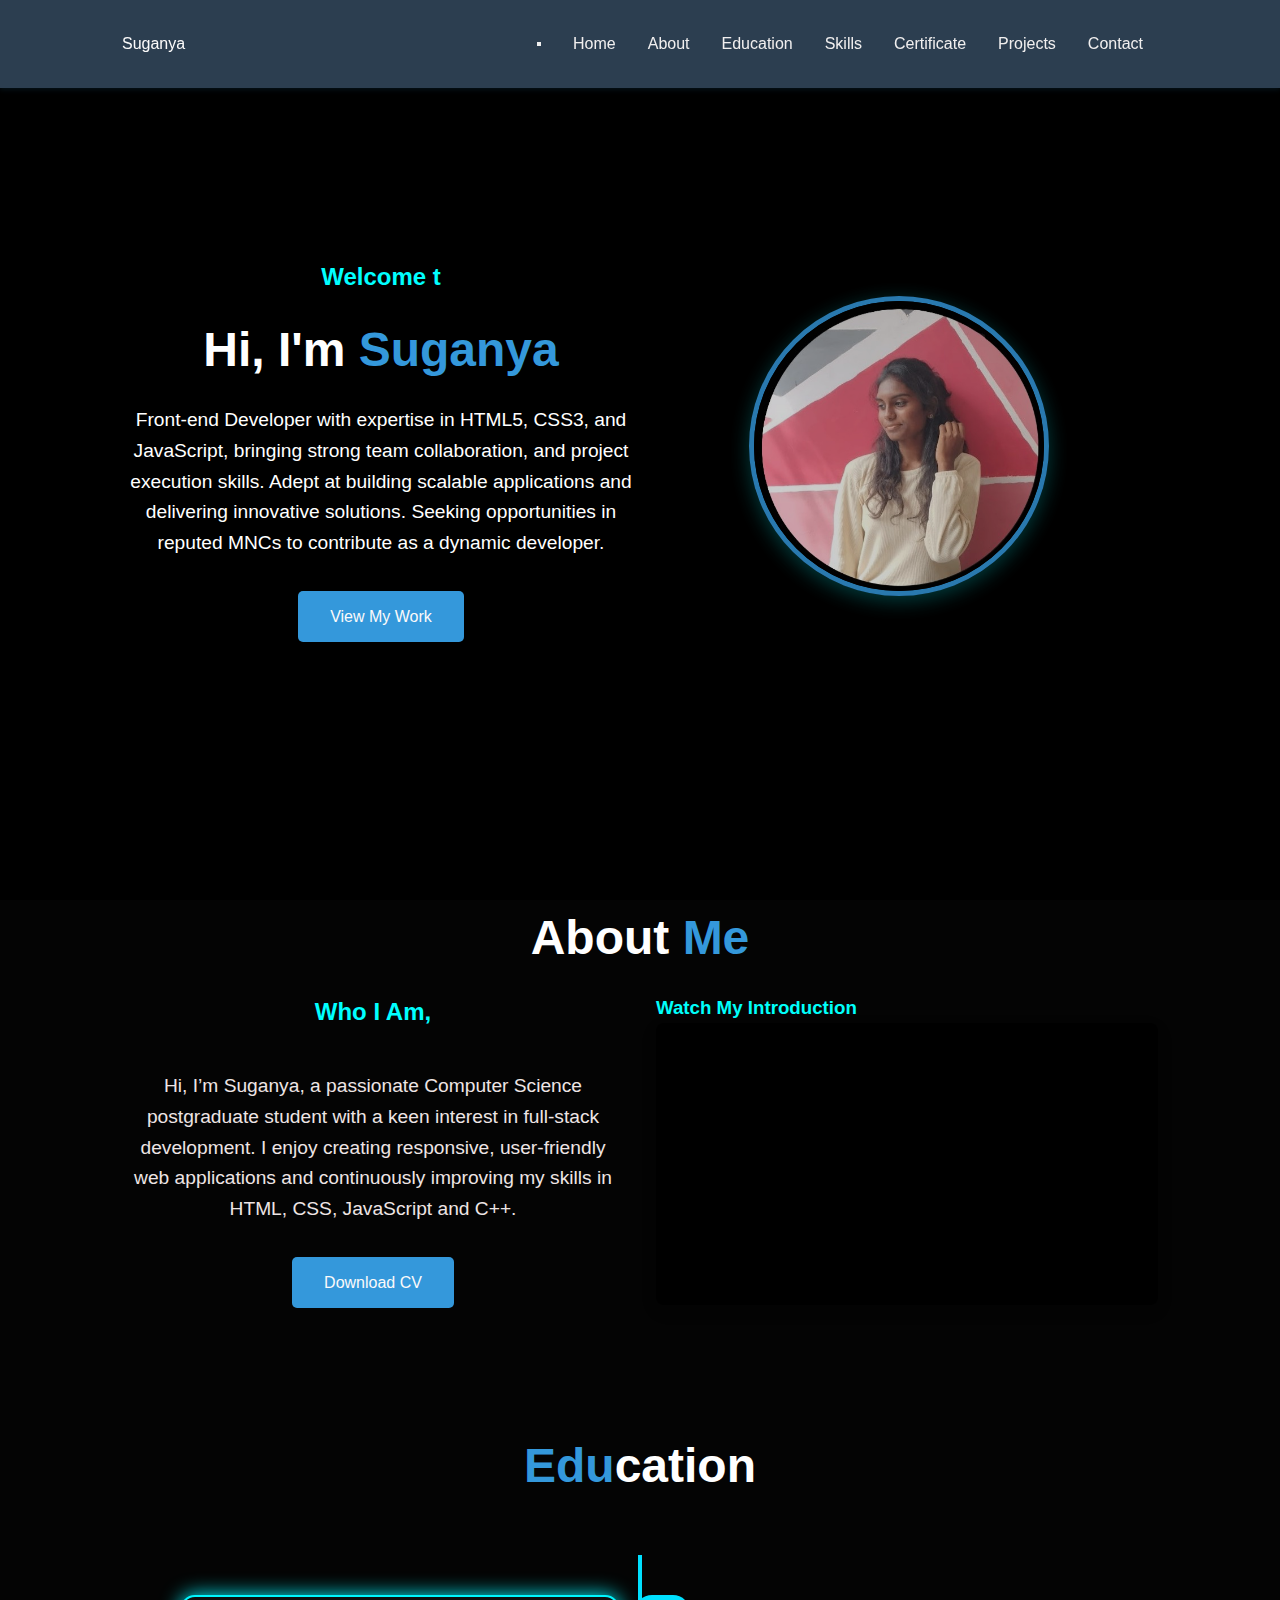
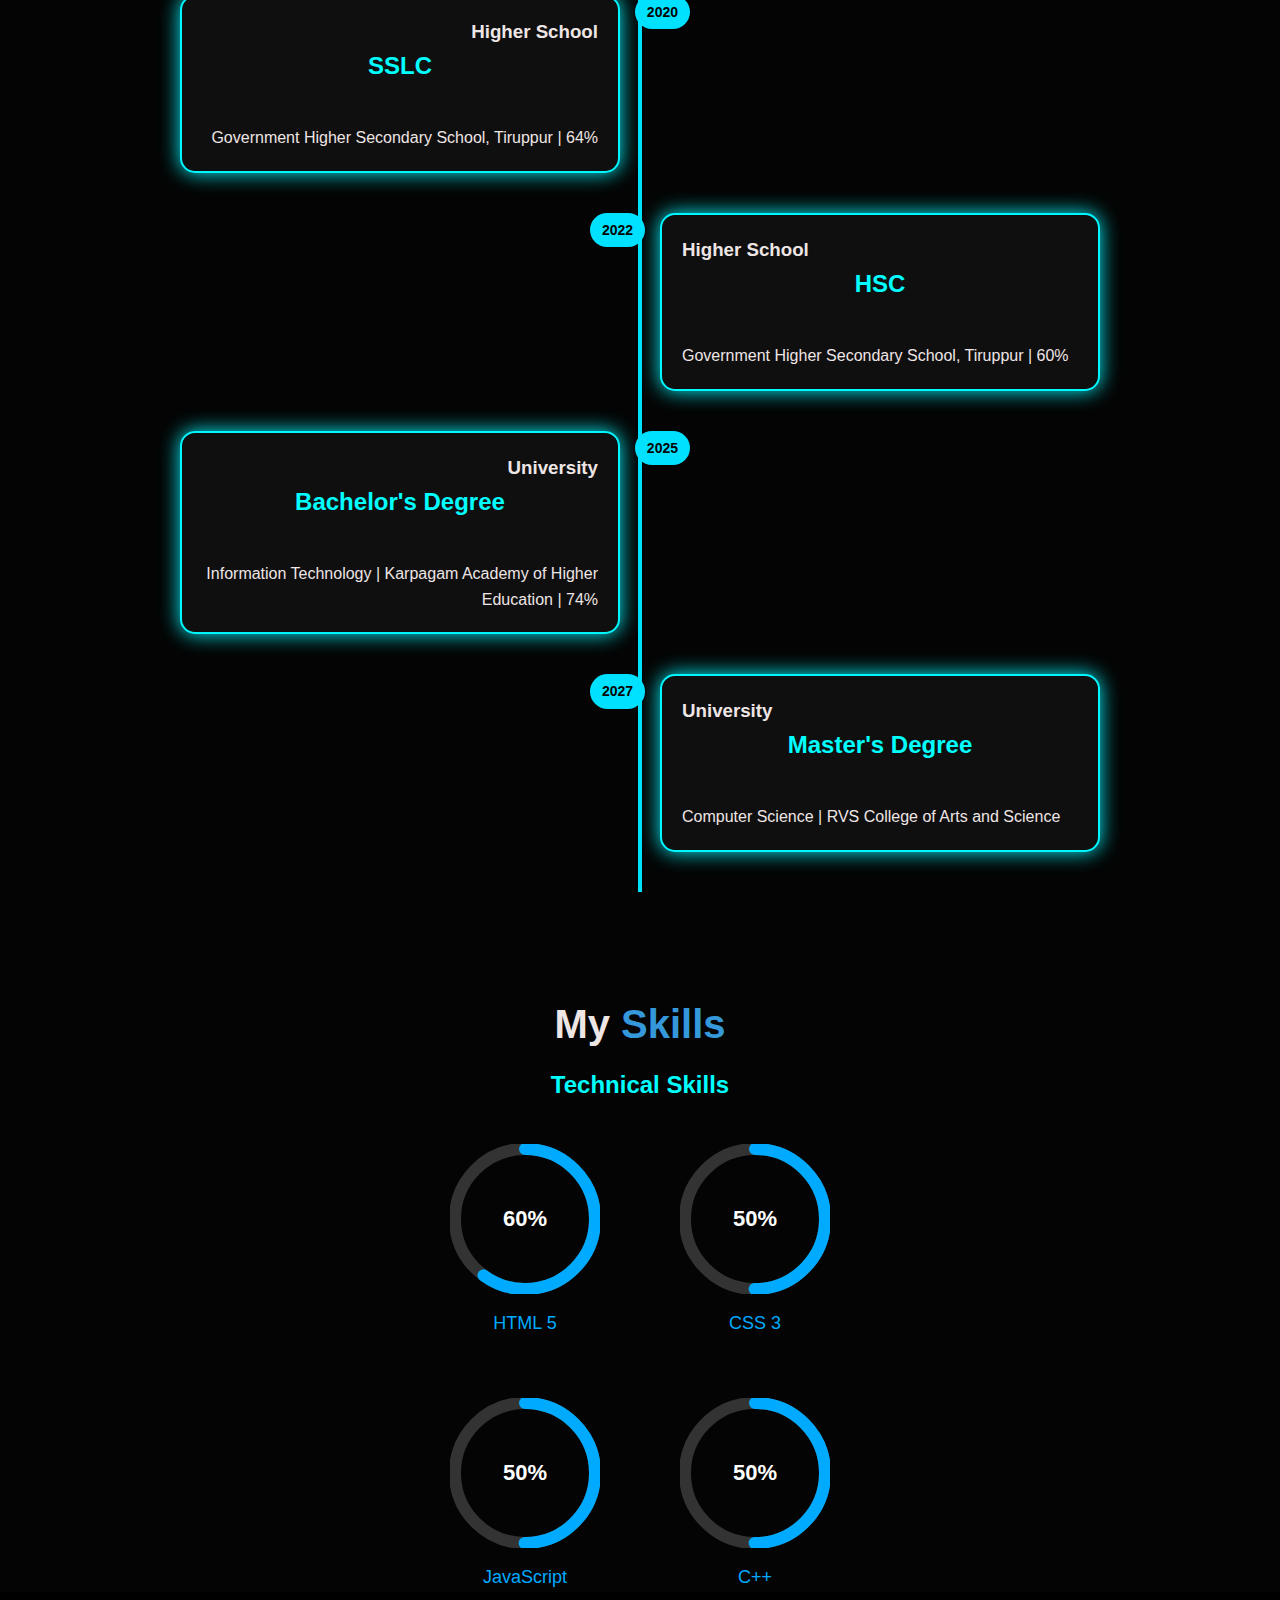
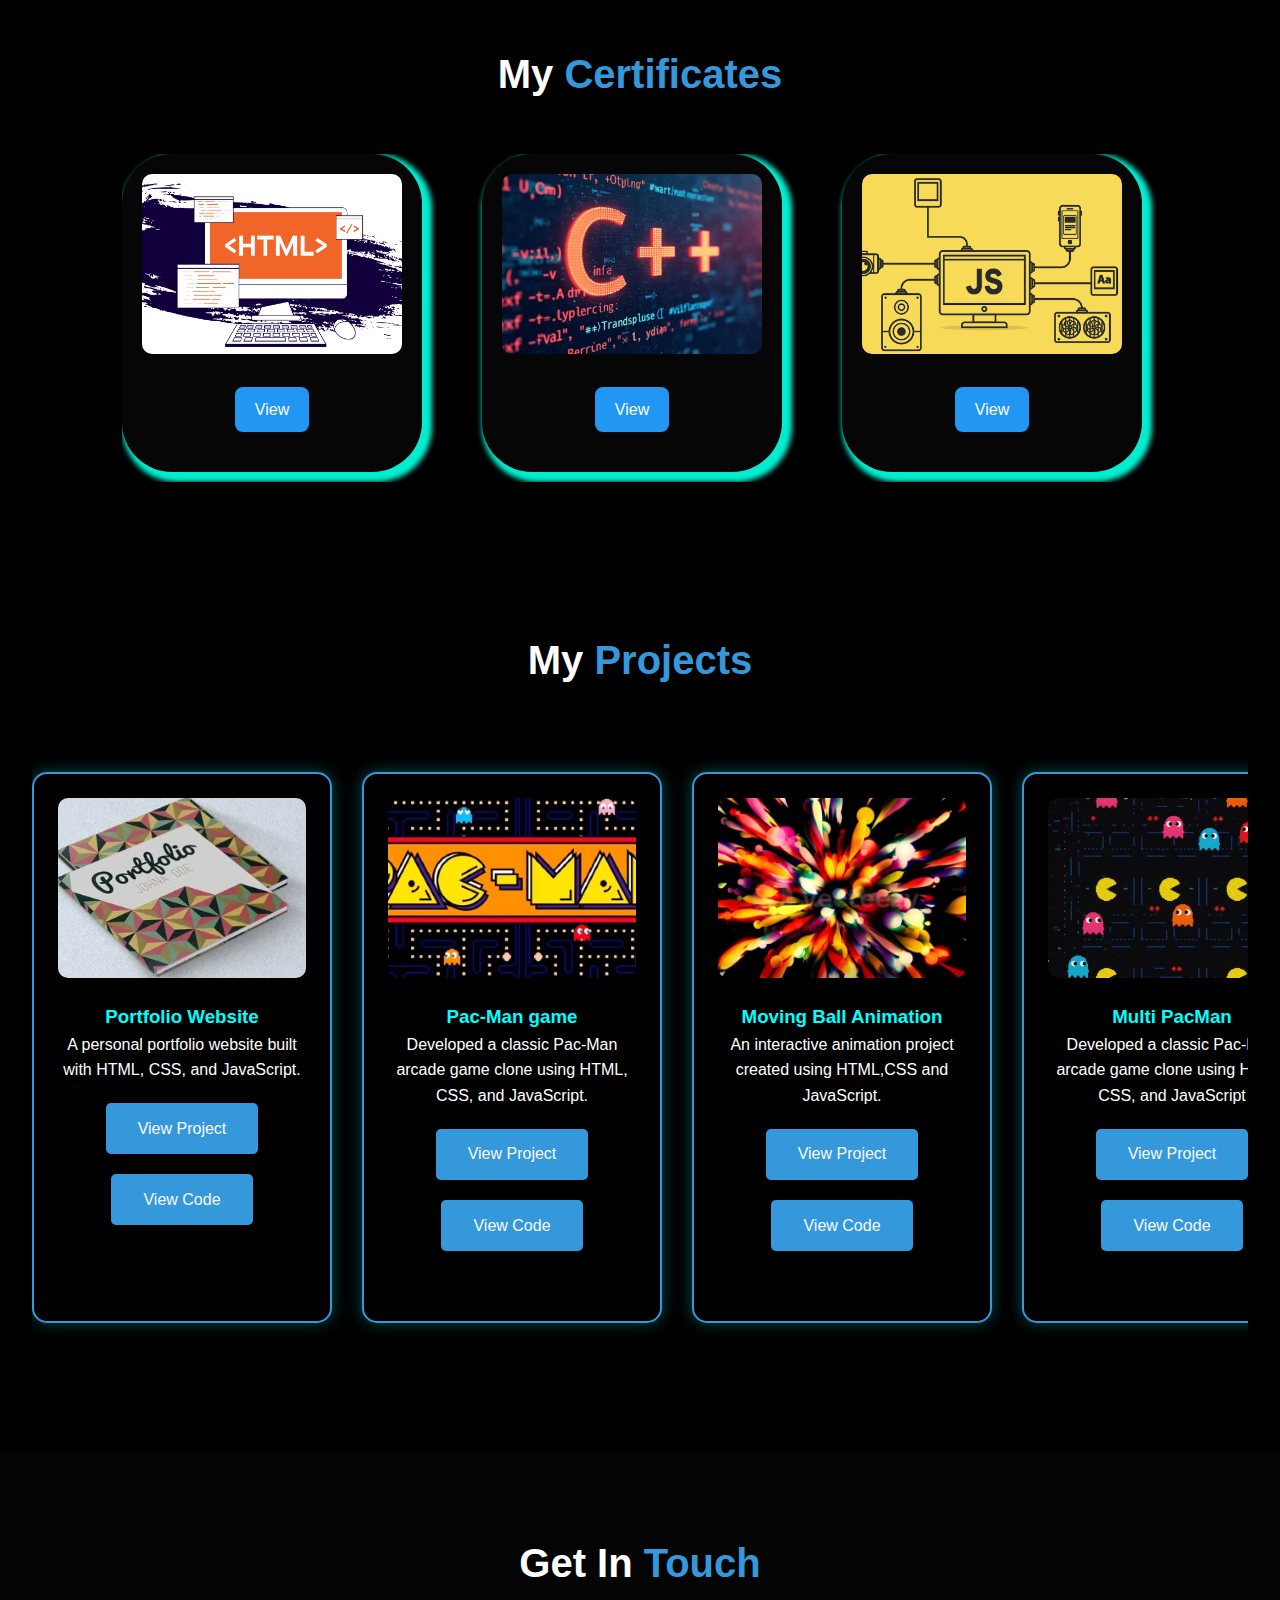
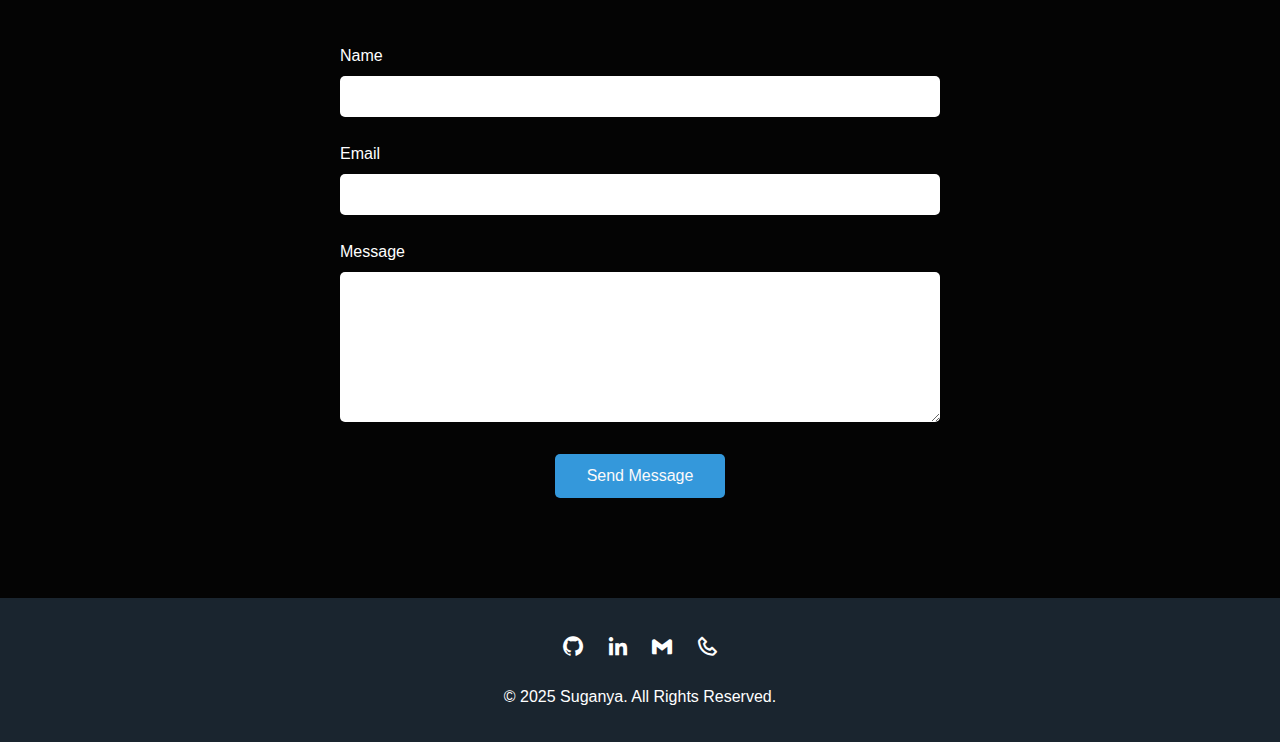
<file: index.html>
<!DOCTYPE html>
<html lang="en">
<head>
  <meta charset="UTF-8">
  <meta name="viewport" content="width=device-width, initial-scale=1.0">
  <title>My Portfolio</title>
  <link rel="stylesheet" href="./css/styles.css">
  
  <link href='https://unpkg.com/boxicons@2.1.4/css/boxicons.min.css' rel='stylesheet'>
</head>
<body>
  
   <header id="header">
    <div class="container">
      <div class="name">Suganya</div>      
      <nav>
        <button class="navbar-btn">
          <span></span>
          <span></span>
          <span></span>
        </button>
        <div class="navbar-item">
      <ul>
          <li><a href="#Home">Home</a></li>
          <li><a href="#About">About</a></li>
          <li><a href="#Education">Education</a></li> 
          <li><a href="#Skills">Skills</a></li>
          <li><a href="#Certificate">Certificate</a></li>
          <li><a href="#Projects">Projects</a></li>
          <li><a href="#contact">Contact</a></li>
        </ul>
      </nav>
    </div>
  </header>
  <script>
    const navbarBtn = document.querySelector('.navbar-btn');
    const navbarItem = document.querySelector('.navbar-item');

    navbarBtn.addEventListener('click', () => {
      navbarItem.classList.toggle('active');
    });

    document.querySelectorAll('.navbar-item a').forEach(link => {
      link.addEventListener('click', () => {
        navbarItem.classList.remove('active');
      });
    });
  </script>
  
 <section id="Home"> 
  <div class="container hero-container">
    <div class="hero-text">

      <h1 id="typing"></h1>

<script>
  const text = "Welcome to My Portfolio Website!";
  let i = 0;

  function typingEffect() {
    if (i < text.length) {
      document.getElementById("typing").innerHTML += text.charAt(i);
      i++;
      setTimeout(typingEffect, 100);
    }
  }
  typingEffect();
</script>

<style>
#typing {
  font-size: 24px;
  color: cyan;
  text-align: center;
  margin-top: 20px;
}
</style>

      <h1>Hi, I'm <span class="text-primary">Suganya</span></h1>
      <p>
        Front-end Developer with expertise in HTML5, CSS3, and JavaScript, bringing strong 
        team collaboration, and project execution skills. Adept at building scalable applications 
        and delivering innovative solutions. Seeking opportunities in reputed MNCs to contribute 
        as a dynamic developer.
      </p>
      <a href="#Projects" class="btn">View My Work</a>
    </div>
    

    <div class="hero-img">
      <img src="./images/image.jpg" alt="Suganya">
    </div>
  </div>
</section>

  <section id="About">
  <div class="container">
    <div class="hero-text">
      <h1 class="section-title">About <span class="text-primary">Me</span></h1>
      <div class="About-content">
        <div class="about-left">
          <h2><strong>Who I Am,</strong></h2>
          <p>
            Hi, I’m Suganya, a passionate Computer Science postgraduate student with a keen interest in full-stack development. I enjoy creating responsive, user-friendly web applications and continuously improving my skills in HTML, CSS, JavaScript and C++.
          </p>
          <a href="#" class="btn">Download CV</a>
        </div>

        
        <div class="about-right">
          <h3>Watch My Introduction</h3>
          <div class="video-container">
            <iframe src="https://www.youtube.com/embed/VIDEO_ID"
                    title="YouTube video player"
                    frameborder="0"
                    allow="accelerometer; autoplay; clipboard-write; encrypted-media; gyroscope; picture-in-picture"
                    allowfullscreen>
            </iframe>
          </div>
        </div>

      </div>
    </div>
  </div>
</section>


  
  <section id="Education" class="timeline-section">
    <h1 class="title">Edu<span class="text-primary">cation</span></h1>
    <div class="timeline">
      <div class="timeline-item left">
        <div class="content">
          <h3>Higher School</h3>
          <h2>SSLC</h2>
          <p>Government Higher Secondary School, Tiruppur | 64%</p>
        </div>
        <span class="year">2020</span>
      </div>

      <div class="timeline-item right">
        <div class="content">
          <h3>Higher School</h3>
          <h2>HSC</h2>
          <p>Government Higher Secondary School, Tiruppur | 60%</p>
        </div>
        <span class="year">2022</span>
      </div>

      <div class="timeline-item left">
        <div class="content">
          <h3>University</h3>
          <h2>Bachelor's Degree</h2>
          <p>Information Technology | Karpagam Academy of Higher Education | 74%</p>
        </div>
        <span class="year">2025</span>
      </div>

      <div class="timeline-item right">
        <div class="content">
          <h3>University</h3>
          <h2>Master's Degree</h2>
          <p>Computer Science | RVS College of Arts and Science</p>
        </div>
        <span class="year">2027</span>
      </div>
    </div>
  </section>

  <section id="Skills">
    <h1>My <span class="text-primary">Skills</span></h1>
    <h2>Technical Skills</h2>

    <div class="skills-container">
      <div class="row">
        <div class="skill">
          <div class="circle-wrapper">
            <svg width="150" height="150">
              <circle class="bg" cx="75" cy="75" r="70"/>
              <circle class="progress" cx="75" cy="75" r="70" style="stroke-dashoffset: calc(440 - (440 * 60 / 100));"/>
            </svg>
            <div class="percentage">60%</div>
          </div>
          <div class="label">HTML 5</div>
        </div>

        <div class="skill">
          <div class="circle-wrapper">
            <svg width="150" height="150">
              <circle class="bg" cx="75" cy="75" r="70"/>
              <circle class="progress" cx="75" cy="75" r="70" style="stroke-dashoffset: calc(440 - (440 * 50 / 100));"/>
            </svg>
            <div class="percentage">50%</div>
          </div>
          <div class="label">CSS 3</div>
        </div>
      </div>

      <div class="row">
        <div class="skill">
          <div class="circle-wrapper">
            <svg width="150" height="150">
              <circle class="bg" cx="75" cy="75" r="70"/>
              <circle class="progress" cx="75" cy="75" r="70" style="stroke-dashoffset: calc(440 - (440 * 50 / 100));"/>
            </svg>
            <div class="percentage">50%</div>
          </div>
          <div class="label">JavaScript</div>
        </div>

        <div class="skill">
          <div class="circle-wrapper">
            <svg width="150" height="150">
              <circle class="bg" cx="75" cy="75" r="70"/>
              <circle class="progress" cx="75" cy="75" r="70" style="stroke-dashoffset: calc(440 - (440 * 50 / 100));"/>
            </svg>
            <div class="percentage">50%</div>
          </div>
          <div class="label">C++</div>
        </div>
      </div>
    </div>
  </section>
  
  <section id="Certificate">
  <div class="container">
    <h1 class="section-title">My <span class="text-primary">Certificates</span></h1>
    <div class="certificate-gallery">

      <div class="certificate-card">
        <img src="./images/html image.png" alt="Certificate 1">
        <h3></h3>
        <a href="./images/html.png" class="btn">View </a>
      </div>

      <div class="certificate-card">
        <img src="images/c image.png" alt="Certificate 2">
        <h3></h3>
          <a href="./images/c program.png" class="btn">View </a>
      </div>
     
      <div class="certificate-card">
        <img src="images/js img.png" alt="Certificate 2">
        <h3></h3>
          <a href="./images/js img.png" class="btn">View </a>
      </div>

      <div class="certificate-card">
        <img src="images/book img.png" alt="Certificate 3">
        <h3></h3>
          <a href="./images/Book expo.png" class="btn">View</a>
      </div>

    </div>
  </div>
</section>

  <section id="Projects">
  <h1 class="section-title">My <span class="text-primary">Projects</span></h1>

  <div class="projects-slider">
    <div class="project-card">
      <img src="./images/portfolio image.png" alt="Project 1">
      <h3>Portfolio Website</h3>
      <p>A personal portfolio website built with HTML, CSS, and JavaScript.</p>
      <div class="btn-group">
      <a href="index.html" class="btn">View Project</a>
      <a href="https://github.com/YourGitHubUsername/Portfolio" target="_blank" class="btn code-btn">View Code</a>
      </div>
    </div>

    <div class="project-card">
      <img src="./images/pacman image.png" alt="Project 2">
      <h3>Pac-Man game</h3>
      <p>Developed a classic Pac-Man arcade game clone using HTML, CSS, and JavaScript.</p>
      <div class="btn-group">
      <a href="https://suganya240.github.io/project3/" class="btn">View Project</a>
      <a href="https://github.com/RathnavelSubramaniam/coding-assignment-3-suganya240/blob/main/pacman.html" target="_blank" class="btn code-btn">View Code</a>
      </div>
    </div>

    <div class="project-card">
      <img src="./images/Ball image.png" alt="Project 3">
      <h3>Moving Ball Animation</h3>
      <p>An interactive animation project created using HTML,CSS and JavaScript.</p>
      <div class="btn-group">
      <a href="https://suganya240.github.io/project4/" class="btn">View Project</a>
      <a href="https://github.com/RathnavelSubramaniam/coding-assignment-2-suganya240/blob/main/balls.html" target="_blank" class="btn code-btn">View Code</a>
      </div>
    </div>

    <div class="project-card">
      <img src="images/multi-pac.png" alt="Project 4">
      <h3>Multi PacMan</h3>
      <p>Developed a classic Pac-Man arcade game clone using HTML, CSS, and JavaScript</p>
      <div class="btn-group">
      <a href="https://suganya240.github.io/project6/" class="btn">View Project</a>
      <a href="https://github.com/RathnavelSubramaniam/Coding_Assignment_6-suganya240/blob/main/Pacman.html" target="_blank" class="btn code-btn">View Code</a>
      </div>
    </div>
  
   
      <div class="project-card">
      <img src="images/to-do list image.png"Project 3">
      <h3>TO-DO List</h3>
      <p>JavaScript allows you to manipulate the DOM to add, remove, or update any element on a web page.</p>
      <div class="btn-group">
      <a href="https://suganya240.github.io/project1/" class="btn">View Project</a>
      <a href="https://github.com/RathnavelSubramaniam/coding-activity-6-suganya240/blob/main/Activity6.3.html" target="_blank" class="btn code-btn">View Code</a>
      </div>
    </div>

          <div class="project-card">
      <img src="images/Eye image.png"Project 3">
      <h3>Eye Movement</h3>
      <p>Developed a classic Eye Movement game using HTML, CSS and JavaScript</p>
      <div class="btn-group">
      <a href="https://suganya240.github.io/project5/" class="btn">View Project</a>
      <a href="https://github.com/RathnavelSubramaniam/coding-assignment-7-suganya240/blob/main/Assign7.1.html" target="_blank" class="btn code-btn">View Code</a>
      </div>
    </div>

    <div class="project-card">
      <img src="images/grid box.png" alt="Project 4">
      <h3>Dynamic Grid-Box</h3>
      <p>Developed a classic Dynamic grid box using HTML, CSS, and Javascript</p>
      <div class="btn-group">
      <a href="https://suganya240.github.io/project2/"class="btn">View Project</a>
      <a href="https://github.com/RathnavelSubramaniam/coding-activity-7-suganya240/blob/main/indexx.html" target="_blank" class="btn code-btn">View Code</a>
      </div>
    </div>
    </div>
</section>

<section id="contact">
  <div class="container">
    <h2 class="section-title">Get In <span class="text-primary">Touch</span></h2>
    <div class="contact-form">
      <form id="contactForm">
        <div class="form-group">
          <label for="name">Name</label>
          <input type="text" id="name" name="name" required>
          <small class="error" id="nameError"></small>
        </div>
        <div class="form-group">
          <label for="email">Email</label>
          <input type="email" id="email" name="email" required>
          <small class="error" id="emailError"></small>
        </div>
        <div class="form-group">
          <label for="message">Message</label>
          <textarea id="message" name="message" required></textarea>
          <small class="error" id="messageError"></small>
        </div>
        <button type="submit" class="btn">Send Message</button>
      </form>

      
      <p id="thankYouMsg" style="display:none; color:lightgreen; margin-top:1rem;">
        ✅ Thank you! Your message has been sent.
      </p>
    </div>
  </div>
</section>

<script>
  document.getElementById("contactForm").addEventListener("submit", function(e) {
    e.preventDefault(); 

    
    document.querySelectorAll(".error").forEach(el => el.textContent = "");

    let valid = true;

    
    const name = document.getElementById("name").value.trim();
    if (name === "") {
      document.getElementById("nameError").textContent = "Name is required";
      valid = false;
    }

    
    const email = document.getElementById("email").value.trim();
    const emailPattern = /^[^ ]+@[^ ]+\.[a-z]{2,3}$/;
    if (!email.match(emailPattern)) {
      document.getElementById("emailError").textContent = "Enter a valid email";
      valid = false;
    }

  
    const message = document.getElementById("message").value.trim();
    if (message === "") {
      document.getElementById("messageError").textContent = "Message is required";
      valid = false;
    }

  
    if (valid) {
      document.getElementById("thankYouMsg").style.display = "block";
      document.getElementById("contactForm").reset();
    }
  });
</script>

  <footer id="footer">
    <div class="container">
      <div class="social-links">
        <a href="https://github.com/suganya240"><i class='bx bxl-github'></i></a>
        <a href="https://www.linkedin.com/in/suganya-c-597883263"><i class='bx bxl-linkedin'></i></a>
        <a href="mailto:csuganya2400@gmail.com"><i class='bx bxl-gmail'></i></a>
        <a href="tel:+91 9080494299"><i class='bx bx-phone'></i></a>
      </div>
      <p>&copy; 2025 Suganya. All Rights Reserved.</p>
    </div>
  </footer>
  
</body>
</html>
</file>
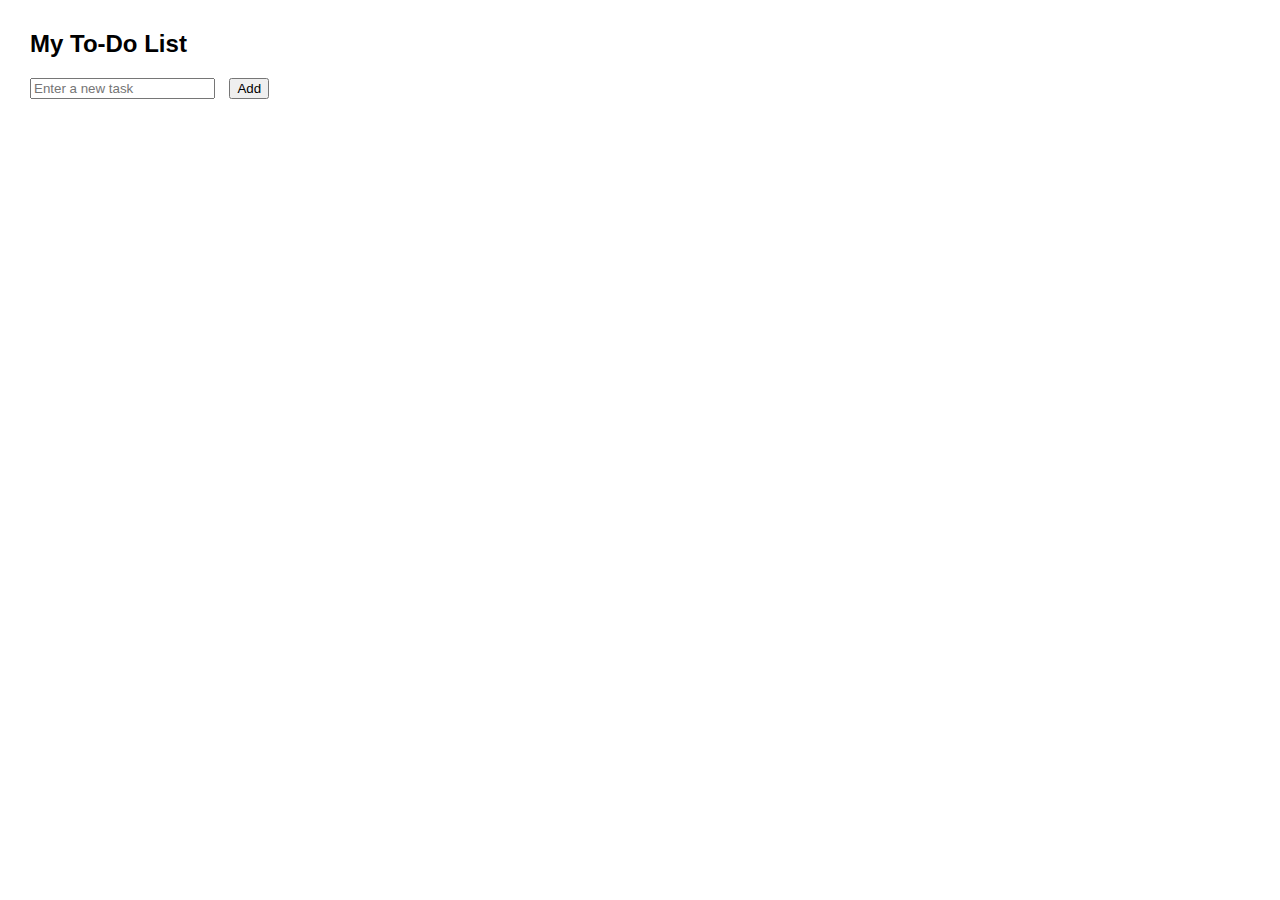
<file: portfolio project/Activity/Activity6.3.html>
<!DOCTYPE html>
<html lang="en">
<head>
  <meta charset="UTF-8">
  <title>To-Do List</title>
  <style>
    body {
      font-family: Arial, sans-serif;
      margin: 30px;
    }
    ul {
      list-style-type: none;
      padding: 0;
    }
    li {
      background: #f2f2f2;
      margin: 5px 0;
      padding: 10px;
      border-radius: 5px;
    }
    button {
      margin-left: 10px;
    }
  </style>
</head>
<body>
  <h2>My To-Do List</h2>
  <input type="text" id="todoInput" placeholder="Enter a new task">
  <button onclick="addItem()">Add</button>
  
  <ul id="todoList"></ul>

  <script>
    function addItem() {
      const input = document.getElementById("todoInput");
      const task = input.value.trim();
      if (task === "") {
        alert("Please enter a task!");
        return;
      }
      const li = document.createElement("li");
      li.textContent = task;
      document.getElementById("todoList").appendChild(li);
      input.value = "";
    }
  </script>
</body>
</html>
</file>
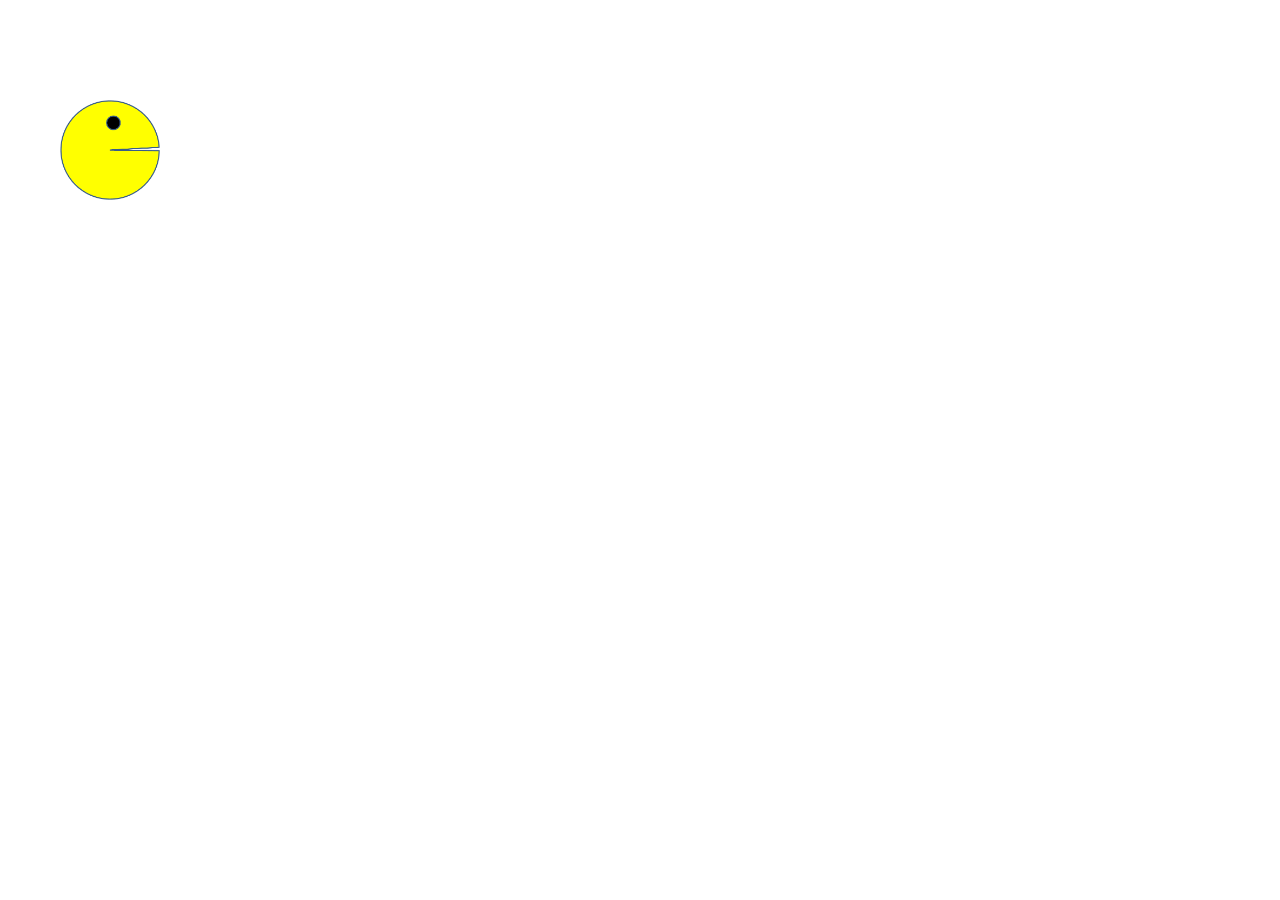
<file: portfolio project/Assign/pacman.html>
<!DOCTYPE html>
<html>
<head>
  <style>
    #PacMan {
      position: absolute;
      left: 0;
      top: 100px;
    }
  </style>
</head>
<body>
  <img id="PacMan" src="PacMan1.png" width="100">

  <script>
    var pos = 0;
    let pageWidth = window.innerWidth;
    const pacArray = [
      ["PacMan1.png","PacMan2.png"],
      ["PacMan3.png","PacMan4.png"],
    ];
    var direction = 0;
    var focus = 0;

    function Run() {
      let img = document.getElementById("PacMan");
      let imgWidth = img.width;

      focus = (focus + 1) % 2;
      direction = checkPageBounds(direction, imgWidth, pos, pageWidth);
      img.src = pacArray[direction][focus];
     
      if (direction) {
        pos -= 20;
      } else {
        pos += 20;
      }
      img.style.left = pos + "px";
    }

    setInterval(Run, 200);

    function checkPageBounds(direction, imgWidth, pos, pageWidth) {
      if (pos + imgWidth > pageWidth) direction = 1;
      if (pos < 0) direction = 0;
      return direction;
    }
  </script>
</body>
</html>
</file>
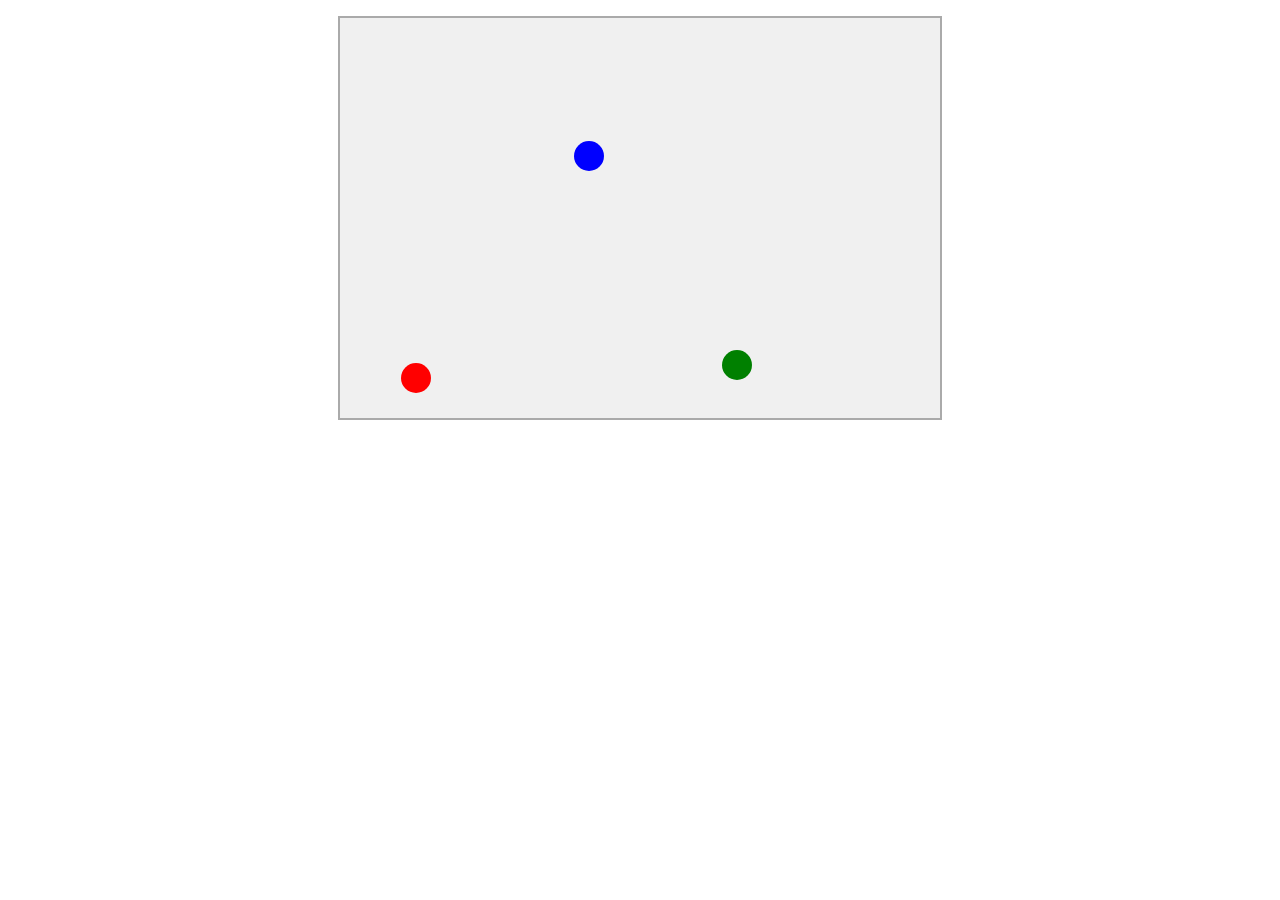
<file: portfolio project/Assign1/balls.html>
<!DOCTYPE html>
<html lang="en">
<head>
    <meta charset="UTF-8">
    <meta name="viewport" content="width=device-width, initial-scale=1.0">
    <title>Random walk</title>
    <link rel="stylesheet" href="./styles.css">
</head>
<body>
    <div id="area"></div>
</body>
<script src="walk.js"></script>
</html>
</file>
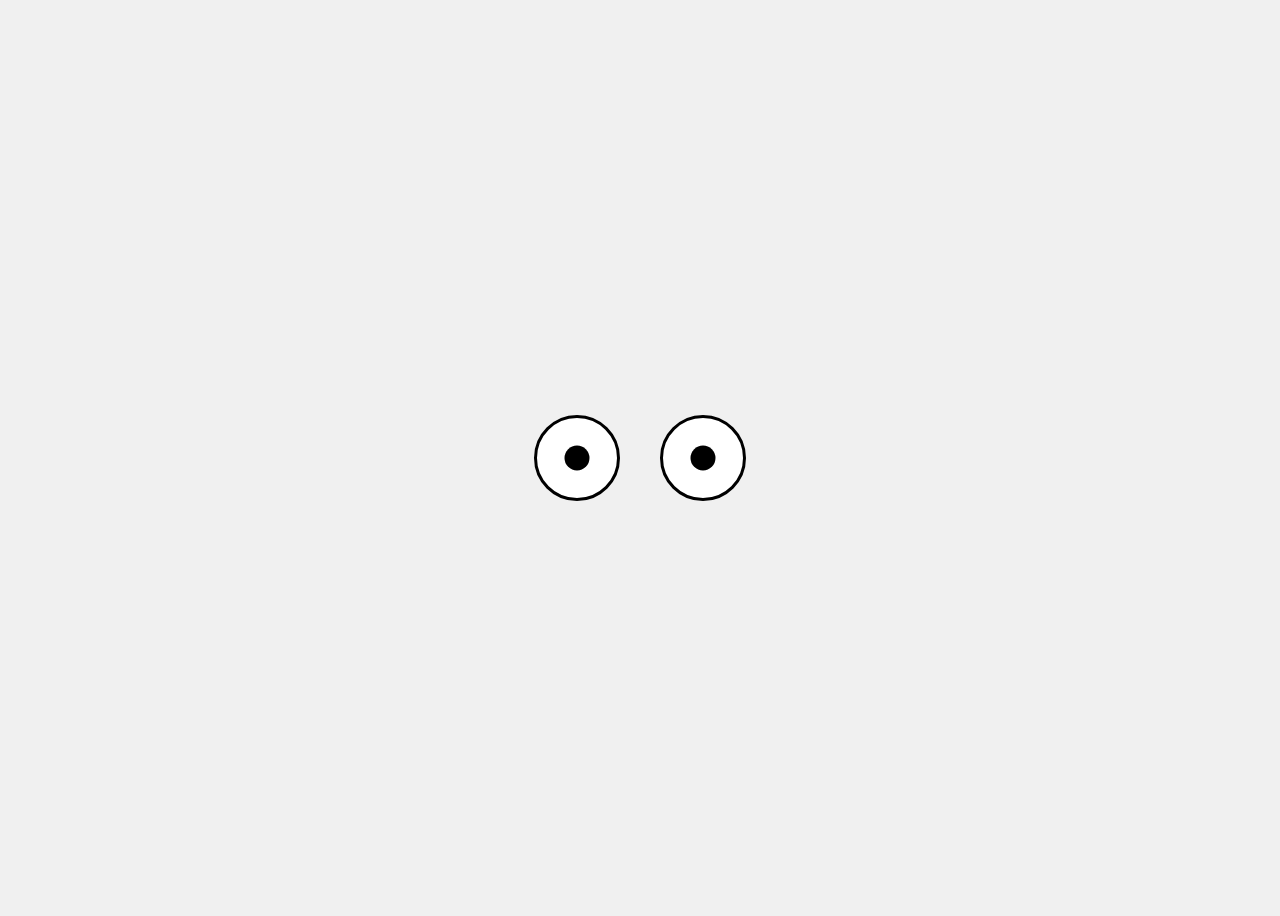
<file: portfolio project/Assign2/Assign7.1.html>
<!DOCTYPE html>
<html lang="en">
<head>
  <meta charset="UTF-8">
  <meta name="viewport" content="width=device-width, initial-scale=1.0">
  <title>Eye Movement Exercise</title>
  <style>
    body {
      background: #f0f0f0;
      display: flex;
      justify-content: center;
      align-items: center;
      height: 100vh;
    }

    .eye-container {
      display: flex;
      gap: 40px;
    }

    .eye {
      width: 80px;
      height: 80px;
      background: white;
      border: 3px solid black;
      border-radius: 50%;
      position: relative;
      overflow: hidden;
    }

    .pupil {
      width: 25px;
      height: 25px;
      background: black;
      border-radius: 50%;
      position: absolute;
      top: 50%;
      left: 50%;
      transform: translate(-50%, -50%);
    }
  </style>
</head>
<body>
  <div class="eye-container">
    <div class="eye">
      <div class="pupil"></div>
    </div>
    <div class="eye">
      <div class="pupil"></div>
    </div>
  </div>

  <script>
    const eyes = document.querySelectorAll(".eye");

    document.addEventListener("mousemove", (event) => {
      const mouseX = event.clientX;
      const mouseY = event.clientY;

      for (let i = 0; i < eyes.length; i++) {
        const eye = eyes[i];
        const pupil = eye.querySelector(".pupil");

        const rect = eye.getBoundingClientRect();
        const eyeCenterX = rect.left + rect.width / 2;
        const eyeCenterY = rect.top + rect.height / 2;

        const angle = Math.atan2(mouseY - eyeCenterY, mouseX - eyeCenterX);
        const maxMove = 25; 

        const pupilX = Math.cos(angle) * maxMove;
        const pupilY = Math.sin(angle) * maxMove;

        pupil.style.transform = `translate(${pupilX}px, ${pupilY}px)`;
      }
    });
  </script>
</body>
</html>
</file>
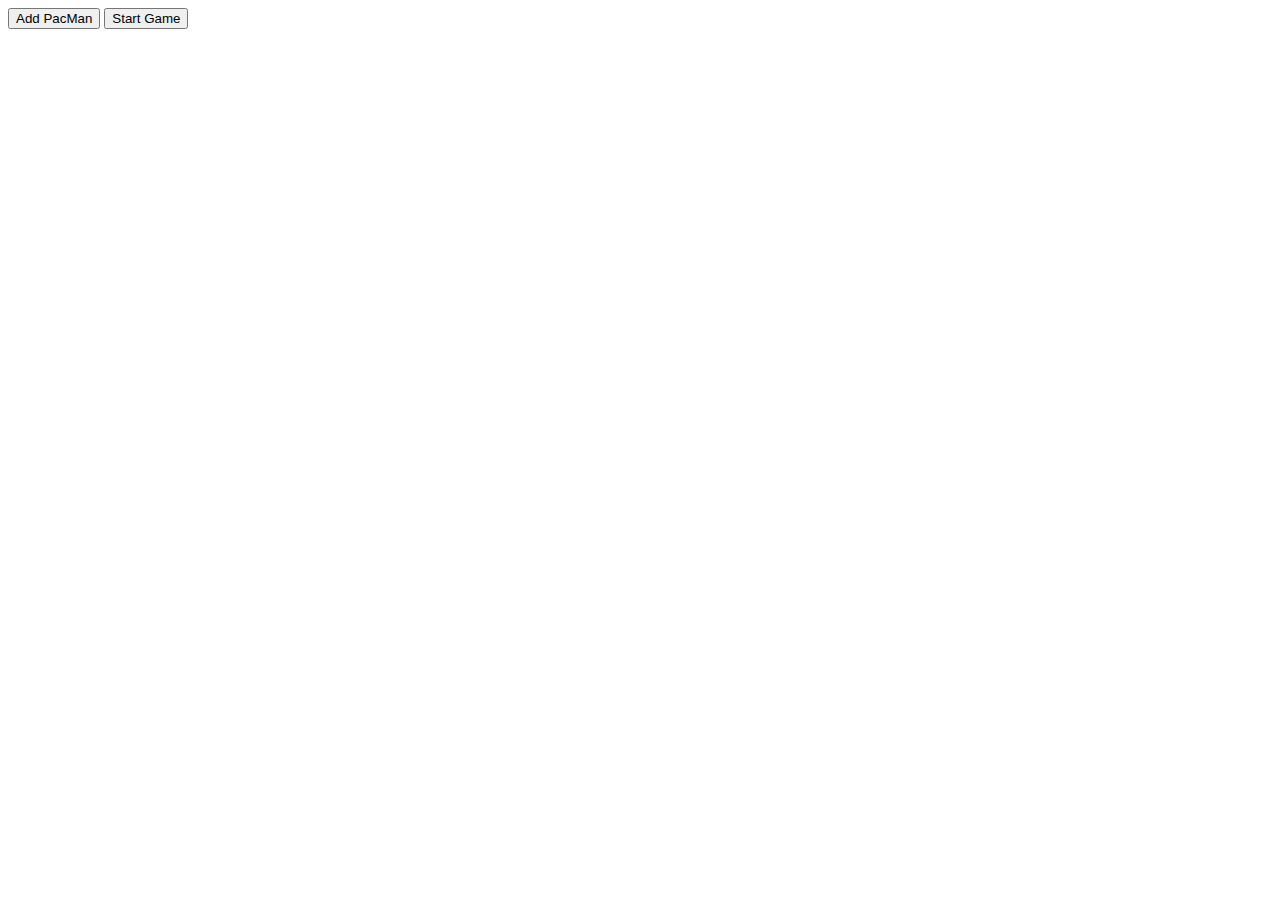
<file: portfolio project/Assign6.1/Pacman.html>
<!DOCTYPE html>
<html>
<head>
  <title>PacMen Factory</title>
</head>
<body>
  <div>
    <button onclick="makeOne()"width='200' hegiht='30'>Add PacMan</button>
    <button onclick="update()"width='200'hegiht='30'>Start Game</button>
  </div>

  <div id="game"></div>

  <script>
    let pos = 0;
    const pacArray = [
      ["PacMan1.png", "PacMan2.png"],
      ["PacMan3.png", "PacMan4.png"],
    ];
    const pacMen = []; 


    function setToRandom(scale) {
      return {
        x: Math.random() * scale,
        y: Math.random() * scale,
      };
    }
    function makePac() {
      let velocity = setToRandom(10);
      let position = setToRandom(200);

      let game = document.getElementById("game");
      let newimg = document.createElement("img");
      newimg.style.position = "absolute";
      newimg.width = 100;
      newimg.src = pacArray[0][0]; 

      newimg.style.left = position.x + "px";
      newimg.style.top = position.y + "px";
      game.appendChild(newimg);

      return {
        position,
        velocity,
        newimg,
        direction: 0,
        focus: 0,
      };
    }

    
    function update() {
      pacMen.forEach((item) => {
        checkCollisions(item);

        item.position.x += item.velocity.x;
        item.position.y += item.velocity.y;

        item.focus = (item.focus + 1) % 2;
        item.newimg.src = pacArray[item.direction][item.focus];

        item.newimg.style.left = item.position.x + "px";
        item.newimg.style.top = item.position.y + "px";
      });
      setTimeout(update, 100);
    }


    function checkCollisions(item) {
      const game = document.getElementById("game");
      const maxX = game.clientWidth - item.newimg.width;
      const maxY = game.clientHeight - item.newimg.height;

      if (item.position.x <= 0) {
        item.velocity.x = Math.abs(item.velocity.x);
        item.direction = 0; 
      }
      if (item.position.x >= maxX) {
        item.velocity.x = -Math.abs(item.velocity.x);
        item.direction = 1; 
      }
      if (item.position.y <= 0 || item.position.y >= maxY) {
        item.velocity.y = -item.velocity.y;
      }
    }

    function makeOne() {
      pacMen.push(makePac());
    }
  </script>
</body>
</html>
</file>
<file: css/styles.css>
:root {
  --primary-color: #3498db;
  --dark-color: #2c3e50;
  --light-color: #ecf0f1;
  --accent-color: #e74c3c;
  --bg-color: #080808;
  --second-bg-color: #121212;
}

* {
  margin: 0;
  padding: 0;
  box-sizing: border-box;
  font-family: 'Segoe UI', Tahoma, Geneva, Verdana, sans-serif;
}

body {
  line-height: 1.6;
  color: #eee5e5;
  background-color: #040404;
}

a {
  text-decoration: none;
  color: var(--primary-color);
}

ul {
  list-style: none;
}

.container {
  max-width: 1100px;
  margin: auto;
  padding: 0 2rem;
  overflow: hidden;
}

.text-primary {
  color: var(--primary-color);
}


#header {
  background: var(--dark-color);
  color: #fcfbfb;
  padding: 1rem 0;
  position: fixed;
  top: 0;
  width: 100%;
  z-index: 1000;
  box-shadow: 0 2px 5px rgba(45, 162, 231, 0.1);
}

#header .container {
  display: flex;
  justify-content: space-between;
  align-items: center;
}

#header a {
  color: #f1efef;
}

#header ul {
  display: flex;
}

#header li {
  margin-left: 2rem;
}

#header li a:hover {
  color: #00fffb;
}

#header .logo {
  font-size: 1.5rem;
  font-weight: bold;
}

/* CSS */
nav {
  display: flex;
  justify-content: space-between;
  align-items: center;
  padding: 15px;
  background: #2c3e50;
}

.menu-toggle {
  font-size: 28px;
  cursor: pointer;
  color: white;
  display: none;
}

.nav-links {
  list-style: none;
  display: flex;
  gap: 20px;
}

.nav-links li a {
  color: white;
  text-decoration: none;
}

@media (max-width: 768px) {
  .menu-toggle {
    display: block;
  }

  .nav-links {
    display: none;
    flex-direction: column;
    background: #2c3e50;
    position: absolute;
    top: 60px;
    right: 20px;
    padding: 10px;
    border-radius: 5px;
  }

  .nav-links.active {
    display: flex;
  }
}


#Home {
  min-height: 100vh;
  display: flex;
  align-items: center;
  justify-content: center;
  padding: 100px 20px; 
  background: black;
  color: #fff;
}

.hero-container {
  display: flex;
  flex-wrap: wrap;
  align-items: center;
  justify-content: space-between;
  max-width: 1100px;
  width: 100%;
}

.hero-text {
  flex: 1;
  min-width: 300px;
}

.hero-text h1 {
  font-size: 3rem;
  margin-bottom: 1rem;
}

.section-title h1 span {
  color: #00aaff;
}

.hero-text p {
  font-size: 1.2rem;
  margin-bottom: 2rem;
  text-align: center;
}

.hero-img {
  flex: 1;
  min-width: 300px;
  text-align: center;
}

.hero-img img {
  width: 300px;
  height: 300px;
  border-radius: 50%;
  object-fit: cover;
  border: 5px solid var(--primary-color);
  box-shadow: 0 5px 20px rgba(0, 255, 255, 0.3);
  opacity: 0.8;
  transition: 0.3s ease;
}

.hero-img img:hover {
  opacity: 1;
  transform: scale(1.05);
}


#hero {
  height: 100vh;
  background: linear-gradient(rgba(0,0,0,0.7), rgba(0,0,0,0.7));
  color: #f5f6f7;
  display: flex;
  flex-direction: column;
  justify-content: center;
  align-items: center;
  text-align: center;
  padding-top: 4rem;
}

#hero h1 {
  font-size: 3.5rem;
  margin-bottom: 1rem;
}

#hero p {
  font-size: 1.5rem;
  max-width: 700px;
  margin: 0 auto 2rem;
}

.btn {
  display: inline-block;
  background: var(--primary-color);
  color: #fbfafa;
  padding: 0.8rem 2rem;
  border: none;
  border-radius: 5px;
  cursor: pointer;
  font-size: 1rem;
  transition: all 0.3s;
}

.btn {
  display: block;          
  margin: 20px auto;       
  width: fit-content;      
}

.btn:hover {
  background: #2980b9;
  transform: translateY(-3px);
}

#about {
  padding: 50px 50px;
  background: #050505;
}

.section-title {
  font-size: 2.5rem;
  text-align: center;
  margin-bottom: 3rem;
  color: var(--primary-color);
}

.About-content {
  display: flex;
  gap: 5rem;
  align-items: center;
  justify-content: center;
}
.hero-text h1 {
  font-size: 3rem;
  margin-bottom: 1rem;
}
h2 span{
  color: #00aaff;
}

.About-img {
  width: 300px;
  height: 300px;
  border: 5px solid #05e8f4;
  border-radius: 50%;
  object-fit: cover;
}

.About-content {
  display: flex;
  gap: 2rem;
  align-items: flex-start;
  flex-wrap: wrap;
}


.about-left,
.about-right {
  flex: 1 1 320px;
  min-width: 280px;
}

.about-right h3{
  color:#00fffb
}
.video-container {
  position: relative;
  width: 100%;
  padding-bottom: 56.25%; /* 16:9 */
  height: 0;
  overflow: hidden;
  border-radius: 8px;
  box-shadow: 0 6px 18px rgba(0,0,0,0.08);
  background: #000;
}

.video-container iframe {
  position: absolute;
  top: 0;
  left: 0;
  width: 100%;
  height: 100%;
  border: 0;
}


@media (max-width: 760px) {
  .About-content {
    flex-direction: column;
  }
  .about-left, .about-right {
    min-width: 100%;
  }
}


 #timeline {
  padding: 20px 20px;
  background: #050505;
  
}

.timeline-section {
  padding: 100px 100px;
  text-align: center;
}

.title {
  font-size: 48px;
  margin-bottom: 50px;
  color: var(--primary-color);
}

.timeline {
  position: relative;
  max-width: 1000px;
  margin: auto;
}

.timeline::after {
  content: '';
  position: absolute;
  width: 4px;
  background-color: #00f7ff;
  top: 0;
  bottom: 0;
  left: 50%;
  margin-left: -2px;
}

.timeline-item {
  padding: 20px 40px;
  position: relative;
  width: 50%;
}

.timeline-item .content {
  padding: 20px;
  background: #0f0f0f;
  border: 2px solid #00f7ff;
  border-radius: 15px;
  box-shadow: 0 0 20px #00f7ff;
}
.title span{
  color: #ffffff;
}
.timeline-item.left {
  left: 0;
  text-align: right;
}

.timeline-item.right {
  left: 50%;
  text-align: left;
}

.timeline-item .year {
  position: absolute;
  top: 20px;
  font-weight: bold;
  color: #050505;
  background: #00f7ff;
  padding: 5px 10px;
  border-radius: 20px;
  font-size: 14px;
}

.timeline-item.left .year {
  right: -50px;
}

.timeline-item.right .year {
  left: -50px;
}



@media screen and (max-width: 768px) {
  .timeline::after {
    left: 20px;
  }

  .timeline-item {
    width: 100%;
    padding-left: 70px;
    padding-right: 25px;
  }

  .timeline-item.right,
  .timeline-item.left {
    left: 0;
    text-align: left;
  }

  .timeline-item .year {
    left: 0;
  }
} 

/* Timeline base */
.timeline {
  position: relative;
  margin: 0 auto;
  max-width: 1000px;
  padding: 20px;
}
.timeline::after {
  content: '';
  position: absolute;
  width: 4px;
  background-color: #00e0ff;
  top: 0;
  bottom: 0;
  left: 50%;
  margin-left: -2px;
}

/* Timeline items */
.timeline-item {
  padding: 20px;
  position: relative;
  width: 50%;
}
.timeline-item.left { left: 0; }
.timeline-item.right { left: 50%; }

.timeline-item .year {
  position: absolute;
  top: 20px;
  font-weight: bold;
  background: #00e0ff;
  padding: 6px 12px;
  border-radius: 20px;
}

/* 📱 Mobile fix */
@media (max-width: 768px) {
  .timeline::after {
    left: 20px;
  }
  .timeline-item {
    width: 100%;
    left: 0 !important;
    margin-bottom: 30px;
    padding-left: 60px;
  }
  .timeline-item .year {
    left: 0 !important;
    right: auto !important;
    top: 0;
    transform: none;
  }
}



h1 {
  font-size: 40px;
  margin-bottom: 10px;
  text-align: center;
}

h1 span {
  color: #00aaff;
}

h2 {
  font-size: 24px;
  color: #00ffff;
  margin-bottom: 40px;
  text-align: center;
}

.skills-container {
  display: flex;
  flex-direction: column;
  align-items: center;
  gap: 60px;
}

.row {
  display: flex;
  justify-content: center;
  gap: 80px;
  flex-wrap: wrap;
}

.skill {
  display: flex;
  flex-direction: column;
  align-items: center;
  position: relative;
}

.skill svg {
  transform: rotate(-90deg);
}

.skill circle {
  fill: none;
  stroke-width: 12;
  stroke-linecap: round;
}

.skill .bg {
  stroke: #333;
}

.skill .progress {
  stroke: #00aaff;
  stroke-dasharray: 440;
  stroke-dashoffset: 440;
  transition: stroke-dashoffset 1s ease;
}

.skill .percentage {
  position: absolute;
  font-size: 22px;
  font-weight: bold;
  color: #fff;
  top: 50%;
  left: 50%;
  transform: translate(-50%, -50%);
}

.circle-wrapper {
  position: relative;
  width: 150px;
  height: 150px;
  border-radius: 50%;
}

.label {
  margin-top: 15px;
  font-size: 18px;
  color: #00aaff;
}

#Certificate {
  padding: 100px 100px;
  background: #000000;
  text-align: center;
}
.section-title{
  color: #ffffff;
}


#Certificate {
  padding: 50px 50px;
  background: #000;
  text-align: center;
}

.certificate-gallery {
  display: flex;
  gap: 60px;
  margin-top: 30px;
  overflow-x: auto;
  padding-bottom: 10px;
  scroll-behavior: smooth;
}
.certificate-gallery::-webkit-scrollbar {
  display: none;
}
.certificate-gallery {
  -ms-overflow-style: none;
  scrollbar-width: none;
}

.certificate-card {
  flex: 0 0 300px;
  background: #060606;
  padding: 20px;
  border-radius: 50px;
  box-shadow: 5px 5px 5px 5px rgb(0, 238, 207);
  transition: transform 0.3s;
}

.certificate-card:hover {
  transform: scale(1.05);
}

.certificate-card img {
  width: 100%;
  height: 180px;
  border-radius: 10px;
  object-fit: cover;
}

.certificate-card h3 {
  margin: 15px 0;
  color: #00eaff;
  font-size: 18px;
}

.certificate-card .btn {
  display: inline-block;
  padding: 10px 20px;
  background: #2196f3;
  color: #fff;
  border-radius: 8px;
  margin-top: 10px;
  text-decoration: none;
  transition: background 0.3s;
}

.certificate-card .btn:hover {
  background: #0d8ddb;
}



#Projects {
  padding: 6rem 2rem;
  background: black;
  color: #fff;
  text-align: center;
}

.projects-slider {
  display: flex;
  overflow-x: auto;
  scroll-snap-type: x mandatory;
  gap: 30px;
  padding: 2rem;
  scrollbar-width: none; 

}

.project-card {
  flex: 0 0 300px;
  background: #000000;
  border: 2px solid var(--primary-color);
  border-radius: 15px;
  padding: 1.5rem;
  text-align: center;
  scroll-snap-align: start;
  box-shadow: 0 0 15px rgba(0, 255, 255, 0.3);
  transition: transform 0.3s ease;
}

.project-card:hover {
  transform: translateY(-10px);
}

.project-card img {
  width: 100%;
  height: 180px;
  object-fit: cover;
  border-radius: 10px;
  margin-bottom: 1rem;
}
.project-card h3{
  color:#00ffff;
}


#contact {
  padding: 5rem 0;
  color: white;
}

#contact .section-title {
  color: white;
}

.contact-form {
  max-width: 600px;
  margin: 0 auto;
}

.form-group {
  margin-bottom: 1.5rem;
}

.form-group label {
  display: block;
  margin-bottom: 0.5rem;
}

.form-group input,
.form-group textarea {
  width: 100%;
  padding: 0.8rem;
  border: none;
  border-radius: 5px;
}

.form-group textarea {
  height: 150px;
}


#footer {
  background: #1a252f;
  color: white;
  text-align: center;
  padding: 2rem 0;
}

.social-links {
  margin-bottom: 1rem;
}

.social-links a {
  color: white;
  margin: 0 0.5rem;
  font-size: 1.5rem;
  transition: color 0.3s;
}

.social-links a:hover {
  color: var(--primary-color);
}



@media (max-width: 1024px) {
  .hero-container {
    flex-direction: column;
    text-align: center;
  }
  .hero-text {
    margin-bottom: 20px;
  }
  .hero-img img {
    width: 220px;
    height: 220px;
  }
}

@media (max-width: 768px) {
  
  #header .container {
    flex-direction: column;
    text-align: center;
  }
  #header ul {
    flex-direction: column;
    gap: 10px;
    margin-top: 10px;
  }
  #header li {
    margin: 0;
  }

  
  .hero-text h1 {
    font-size: 2rem;
  }
  .hero-text p {
    font-size: 1rem;
    text-align: center;
  }

  
  .About-content {
    flex-direction: column;
    gap: 2rem;
  }
  .about-left, .about-right {
    width: 100%;
    text-align: center;
  }

  
  .timeline::after {
    left: 20px;
  }
  .timeline-item {
    width: 100%;
    padding-left: 60px;
    text-align: left !important;
  }
  .timeline-item .year {
    left: 0 !important;
    right: auto !important;
  }

  
  .row {
    flex-direction: column;
    gap: 40px;
  }

  
  .certificate-gallery {
    flex-direction: column;
    align-items: center;
  }
  .certificate-card {
    width: 90%;
  }

  /* Projects */
  .projects-slider {
    flex-direction: column;
    align-items: center;
  }
  .project-card {
    width: 90%;
  }

  
  .contact-form {
    width: 100%;
    padding: 0 1rem;
  }
}

@media (max-width: 480px) {

  .hero-text h1 {
    font-size: 1.6rem;
  }
  .hero-img img {
    width: 180px;
    height: 180px;
  }
  .title {
    font-size: 2rem;
  }
  h2 {
    font-size: 1.2rem;
  }
  .btn {
    padding: 0.6rem 1.2rem;
    font-size: 0.9rem;
  }
}
</file>
<file: portfolio project/Assign1/styles.css>
#area{
        position:relative;
        background-color:#f0f0f0;
        margin:1em auto;
        border:2px solid #aaa;
    }
    .ball{
        background-color:balck;
        position:absolute;
        display:inline-block;
        border-radius: 50%;
    }
</file>
